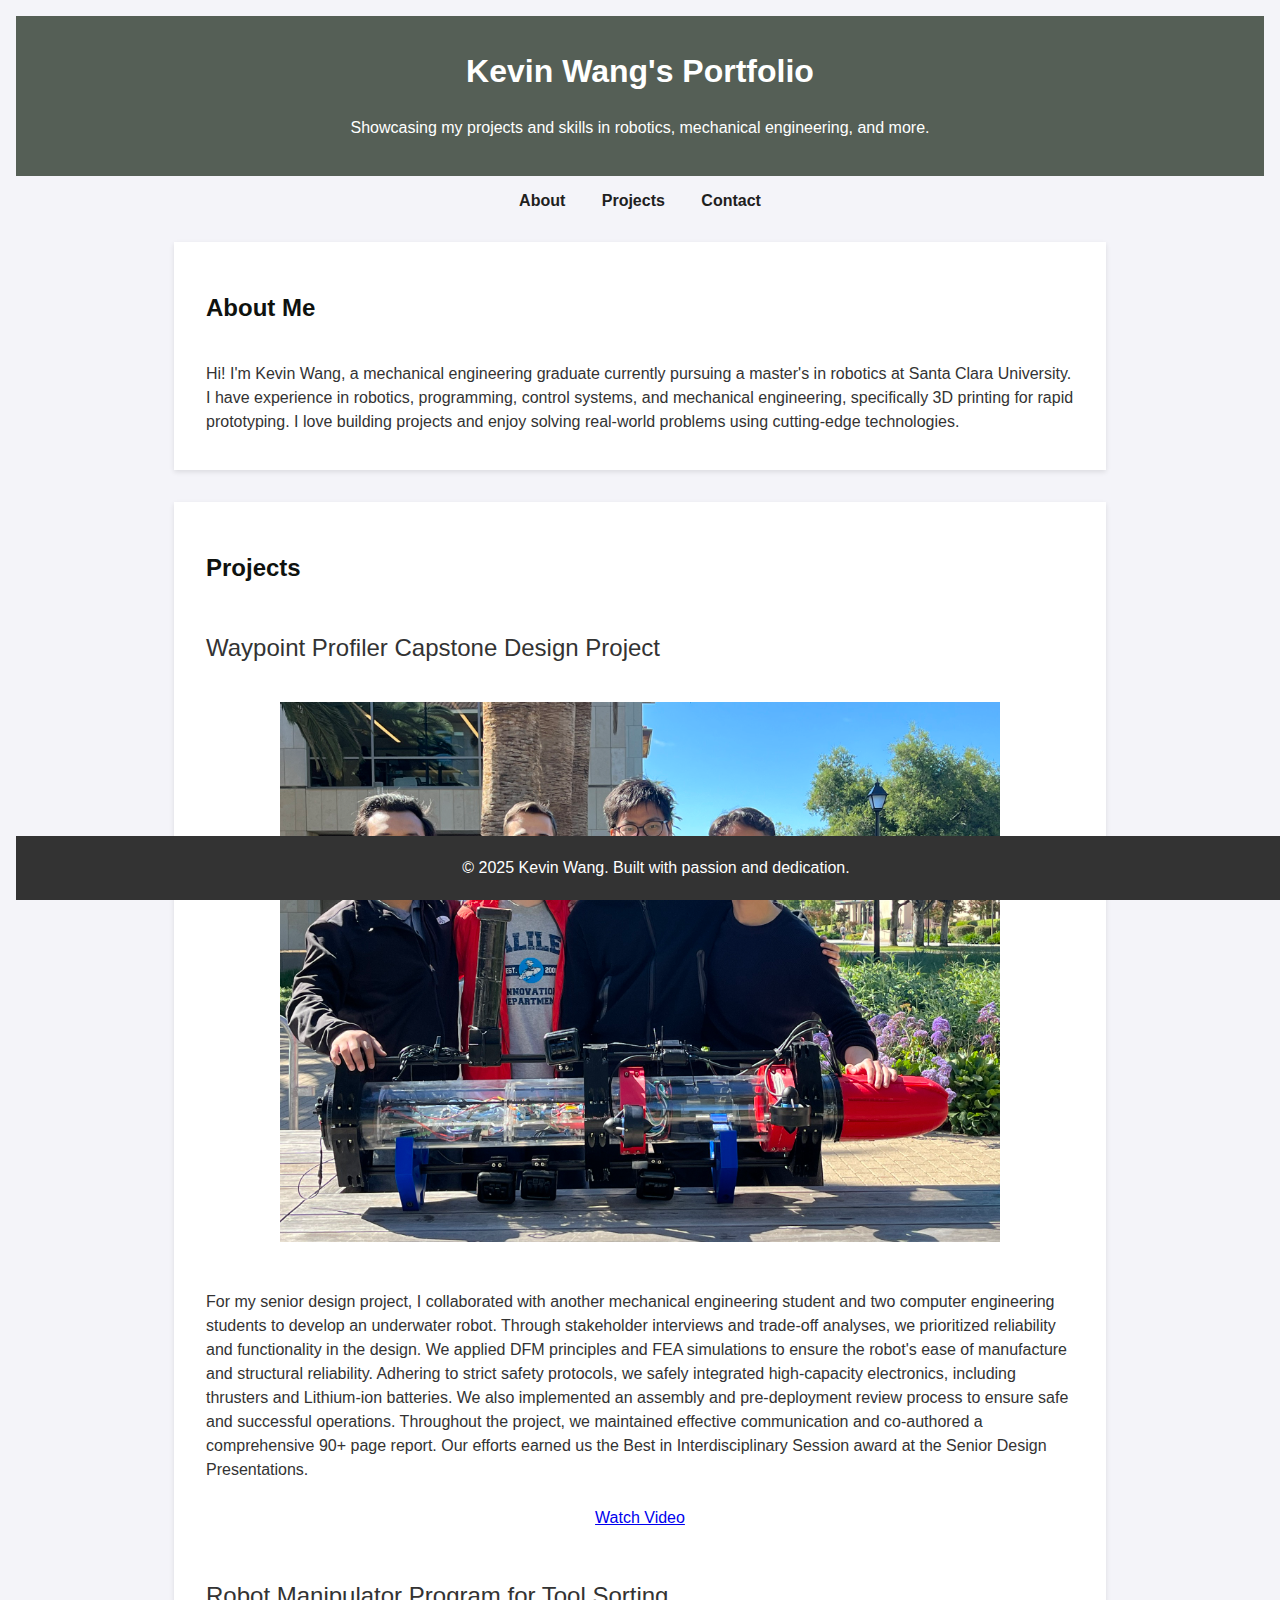
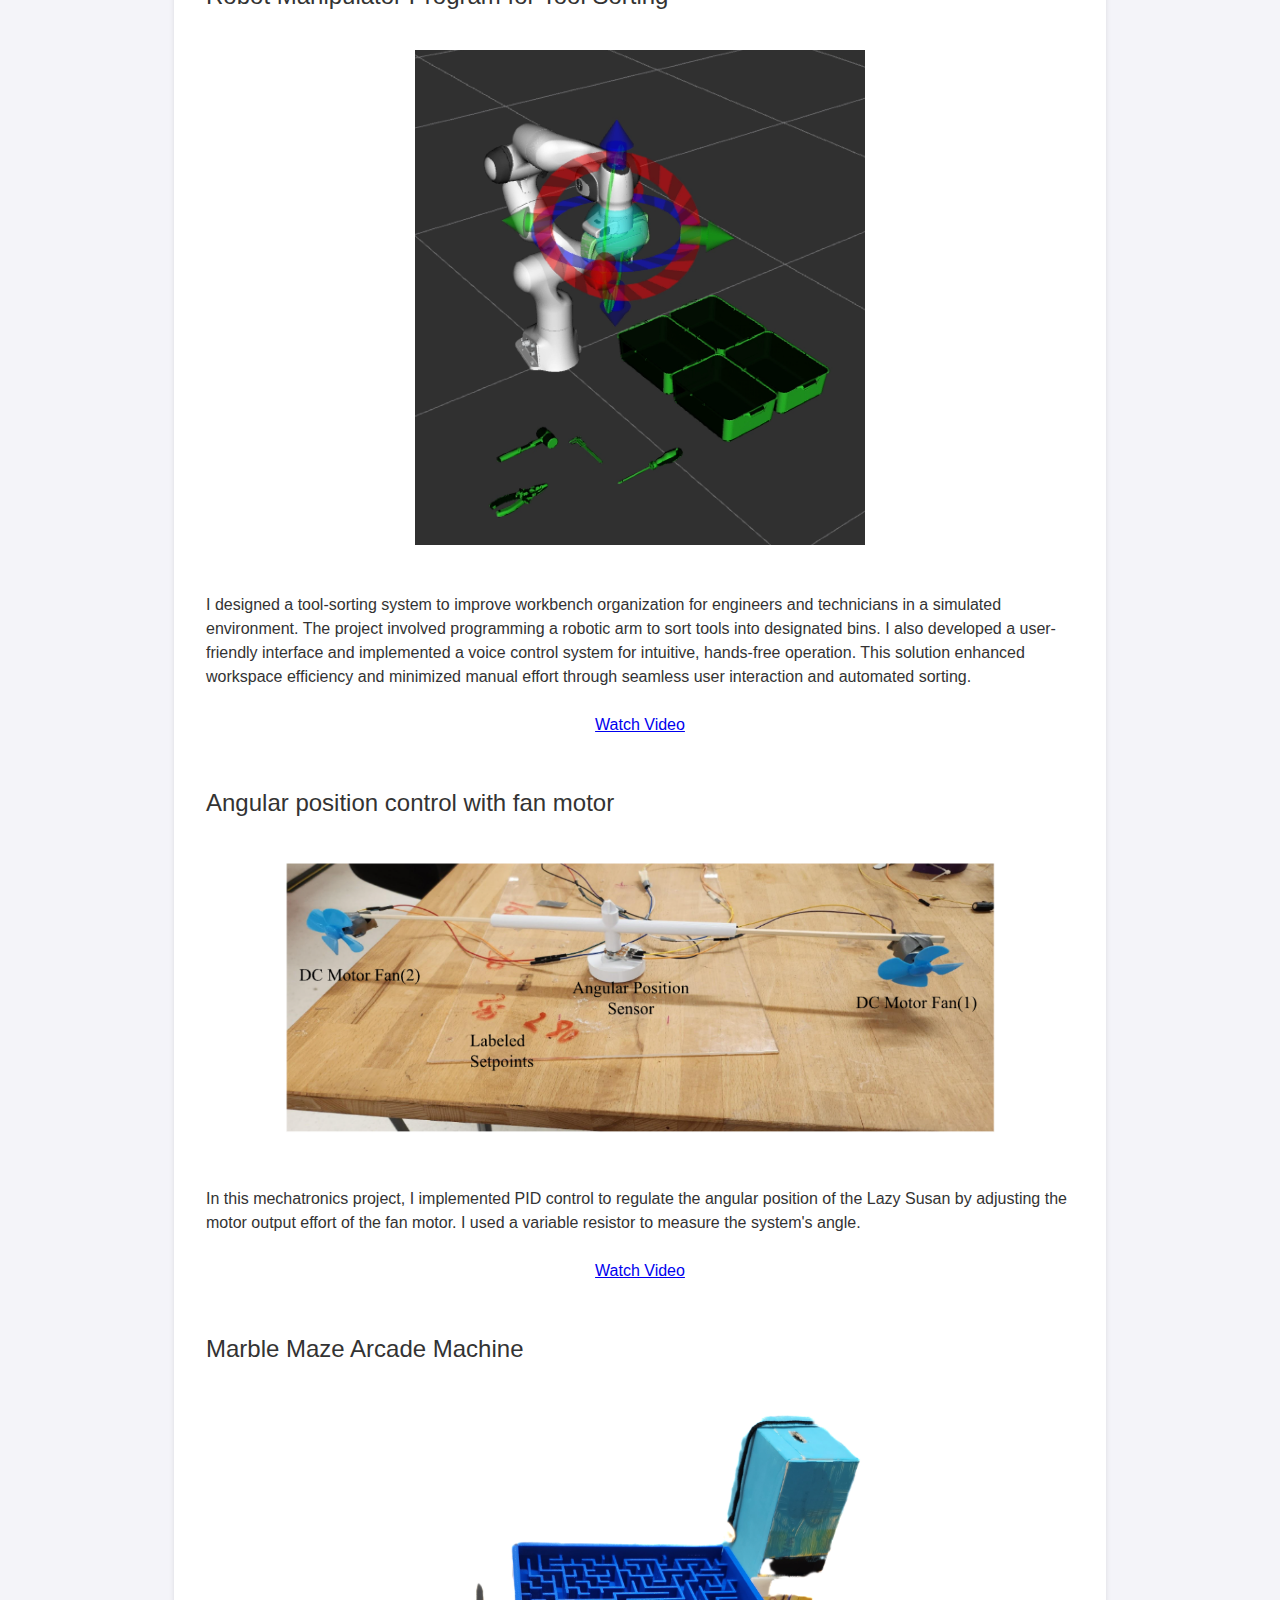
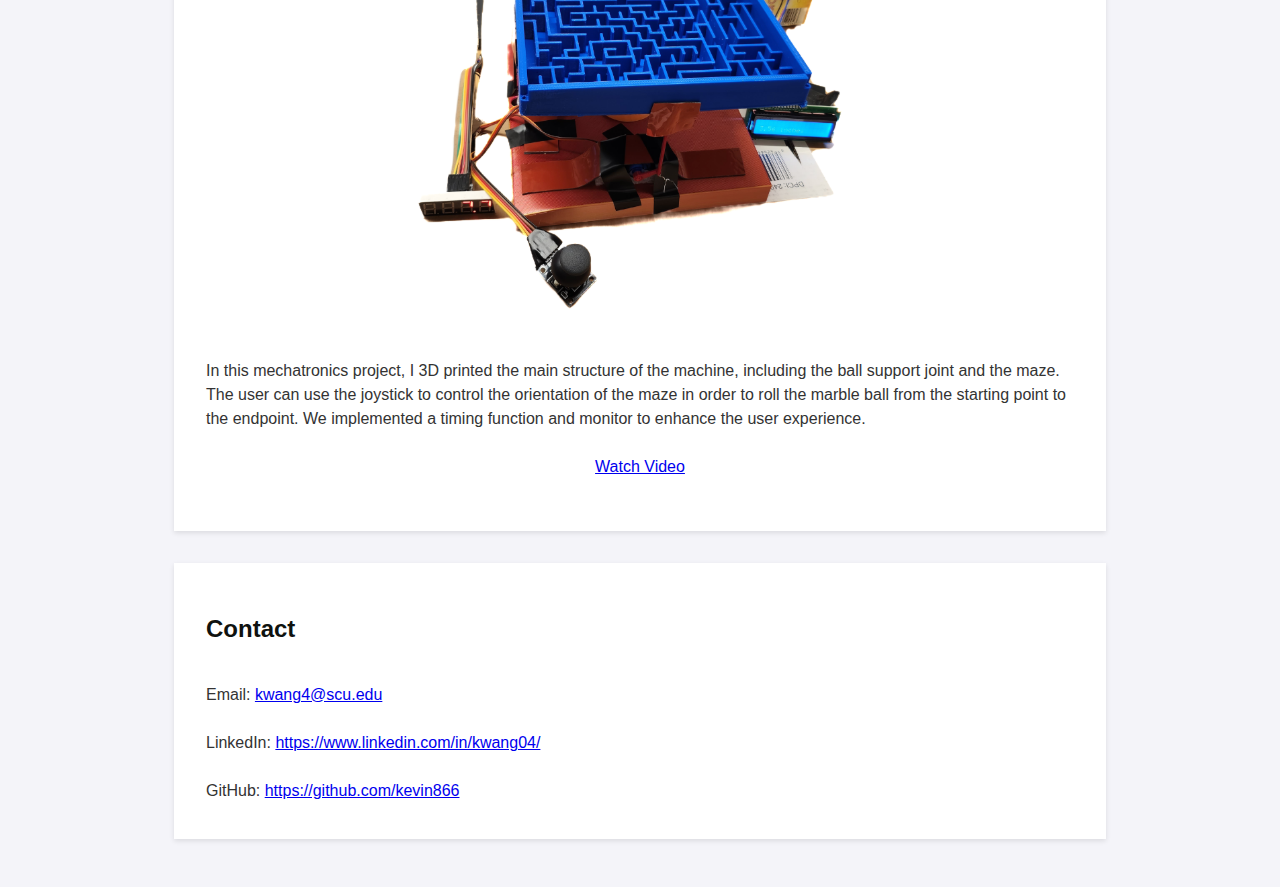
<file: portfolio.html>
<!DOCTYPE html>
<html lang="en">
<head>
    <meta charset="UTF-8">
    <meta name="viewport" content="width=device-width, initial-scale=1.0">
    <title>Kevin Wang's Portfolio</title>
    <style>
        body {
            font-family: Arial, sans-serif;
            margin: 0;
            padding: 1rem;
            background-color: #f4f4f9;
            color: #333;
        }
        header {
            background-color: #555f56;
            color: white;
            padding: 1rem;
            text-align: center;
        }
        nav {
            text-align: center;
            margin-top: 1rem;
        }
        nav a {
            margin: 1rem;
            text-decoration: none;
            color: #1e211e;
            font-weight: bold;
        }
        nav a:hover {
            text-decoration: underline;
        }
        .container {
            max-width: 900px;
            margin: 2rem auto;
            padding: 1rem;
            background: white;
            box-shadow: 0 2px 5px rgba(0, 0, 0, 0.1);
        }
        h2 {
            padding: 1rem;
            color: #0f120f;
        }
        .project {
            margin-bottom: 2rem;
        }
        .project-title {
            padding: 1rem;
            font-size: 1.5rem;
            margin-bottom: 0.5rem;
        }
        .project img {
            max-width: 100%;
            height: auto;
            margin-bottom: 0.5rem;
        }
        footer {
            background-color: #333;
            color: white;
            text-align: center;
            /* padding: 0.3rem; */
            position: fixed;
            bottom: 0;
            width: 100%;
        }
        footer a {
            color: #4CAF50;
            text-decoration: none;
        }
        .image-container {
            text-align: center; 
        }
        img.ori {
            width: 80%; 
            height: auto; 
            padding: 1rem;
        }
        img {
            width: 50%; 
            height: auto; 
            padding: 1rem;
        }
        .centered-link {
            text-align: center; /* Centers the content horizontally */
        }
        p {
            padding-left: 1rem;
            padding-right: 1rem;
            padding-top: 0.25rem;
            padding-bottom: 0.25rem;
            line-height: 1.5;
        }
    </style>
</head>
<body>
    <header>
        <h1>Kevin Wang's Portfolio</h1>
        <p>Showcasing my projects and skills in robotics, mechanical engineering, and more.</p>
    </header>

    <nav>
        <a href="#about">About</a>
        <a href="#projects">Projects</a>
        <a href="#contact">Contact</a>
    </nav>

    <div class="container" id="about">
        <h2>About Me</h2>
        <p>
            Hi! I'm Kevin Wang, a mechanical engineering graduate currently pursuing a master's in robotics at Santa Clara University. 
            I have experience in robotics, programming, control systems, and mechanical engineering, specifically 3D printing for rapid 
            prototyping. I love building projects and enjoy solving real-world problems using cutting-edge technologies.
        </p>
    </div>

    <div class="container" id="projects">
        <h2>Projects</h2>

        <div class="project">
            <div class="project-title">Waypoint Profiler Capstone Design Project</div>
            <div class="image-container">
                <img src="waypoint.jpeg" alt="Waypoint Profiler" class="ori">
            </div>
            <p>
                For my senior design project, I collaborated with another mechanical engineering student and two computer 
                engineering students to develop an underwater robot. Through stakeholder interviews and trade-off analyses, 
                we prioritized reliability and functionality in the design. We applied DFM principles and FEA simulations to 
                ensure the robot's ease of manufacture and structural reliability. Adhering to strict safety protocols, we safely 
                integrated high-capacity electronics, including thrusters and Lithium-ion batteries. We also implemented an assembly 
                and pre-deployment review process to ensure safe and successful operations. Throughout the project, we maintained 
                effective communication and co-authored a comprehensive 90+ page report. Our efforts earned us the Best in 
                Interdisciplinary Session award at the Senior Design Presentations.
            </p>
            <p class="centered-link">
                <a href="https://www.linkedin.com/posts/scu-robotic-systems-lab_waypoint-profiler-capstone-project-wins-interdisciplinary-ugcPost-7199922914370936834-oJEq?utm_source=combined_share_message&utm_medium=member_desktop_web" target="_blank">Watch Video</a>
            </p>
        </div>

        <div class="project">
            <div class="project-title">Robot Manipulator Program for Tool Sorting </div>
            <div class="image-container">
                <img src="robotarm.png" alt="Sorting Robot Arm">
            </div>
            
            <p>
                I designed a tool-sorting system to improve workbench organization for engineers and technicians in a simulated 
                environment. The project involved programming a robotic arm to sort tools into designated bins. I also developed 
                a user-friendly interface and implemented a voice control system for intuitive, hands-free operation. This solution 
                enhanced workspace efficiency and minimized manual effort through seamless user interaction and automated sorting.            
            </p>
            <p class="centered-link">
                <a href="https://www.youtube.com/watch?v=NkmQcJ-MXqo" target="_blank">Watch Video</a>
            </p>
            
        </div>

        <div class="project">
            <div class="project-title">Angular position control with fan motor</div>
            <div class="image-container">
                <img src="LazySusan.png" alt="Observer-Based Compensator Design" class="ori">
            </div>
            <p>
                In this mechatronics project, I implemented PID control to regulate the angular position of the Lazy Susan by adjusting 
                the motor output effort of the fan motor. I used a variable resistor to measure the system's angle.
            </p>
            <p class="centered-link">
                <a href="https://www.youtube.com/watch?v=8f9eDmYIgb8" target="_blank">Watch Video</a>
            </p>
        </div>


        <div class="project">
            <div class="project-title">Marble Maze Arcade Machine</div>
            <div class="image-container">
                <img src="marble_maze.png" alt="Observer-Based Compensator Design">
            </div>
            <p>
                In this mechatronics project, I 3D printed the main structure of the machine, including the ball 
                support joint and the maze. The user can use the joystick to control the orientation of the maze in 
                order to roll the marble ball from the starting point to the endpoint. We implemented a timing function 
                and monitor to enhance the user experience.
            </p>
            <p class="centered-link">
                <a href="https://www.youtube.com/watch?v=8f9eDmYIgb8" target="_blank">Watch Video</a>
            </p>
        </div>
    </div>

    <div class="container" id="contact">
        <h2>Contact</h2>
        <p>Email: <a href="kwang4@scu.edu">kwang4@scu.edu</a></p>
        <p>LinkedIn: <a href="https://www.linkedin.com/in/kwang04/">https://www.linkedin.com/in/kwang04/</a></p>
        <p>GitHub: <a href="https://github.com/kevin866">https://github.com/kevin866</a></p>
    </div>

    <footer>
        <p>&copy; 2025 Kevin Wang. Built with passion and dedication.</p>
    </footer>
</body>
</html>
</file>
